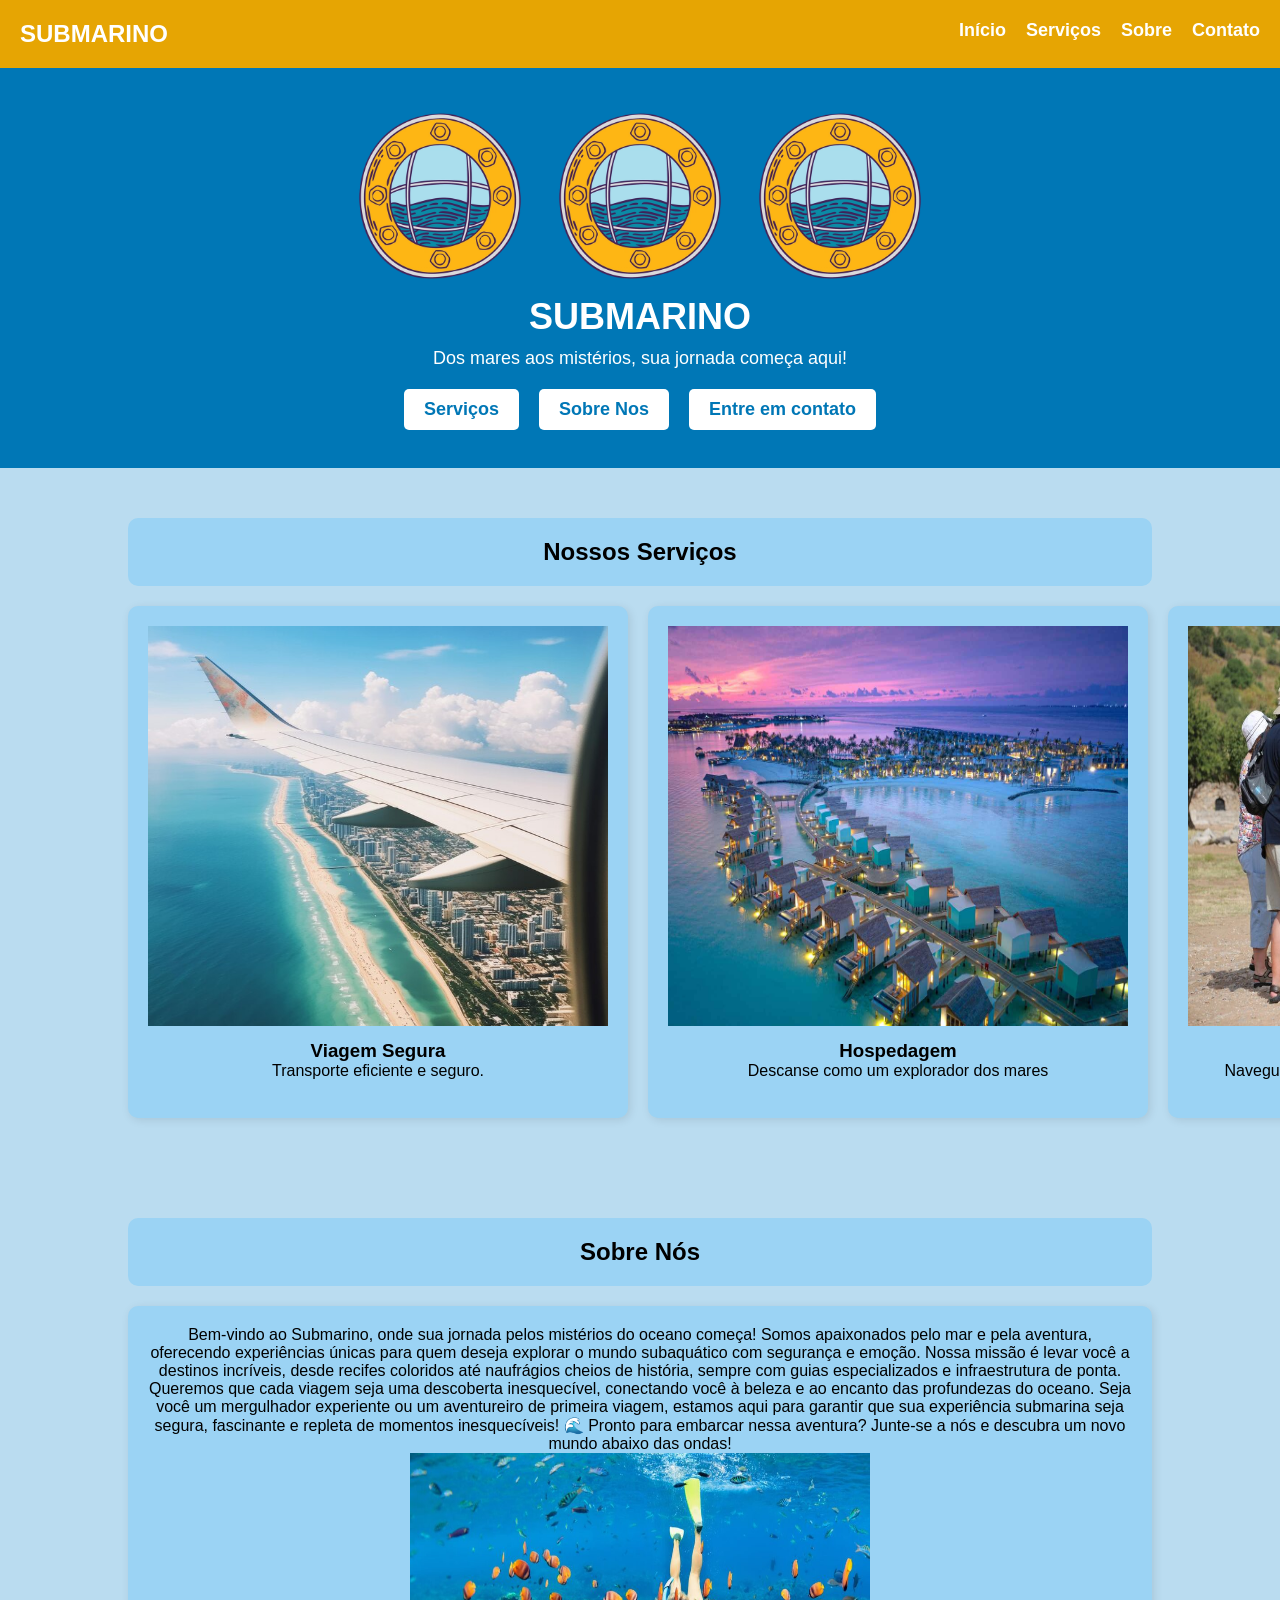
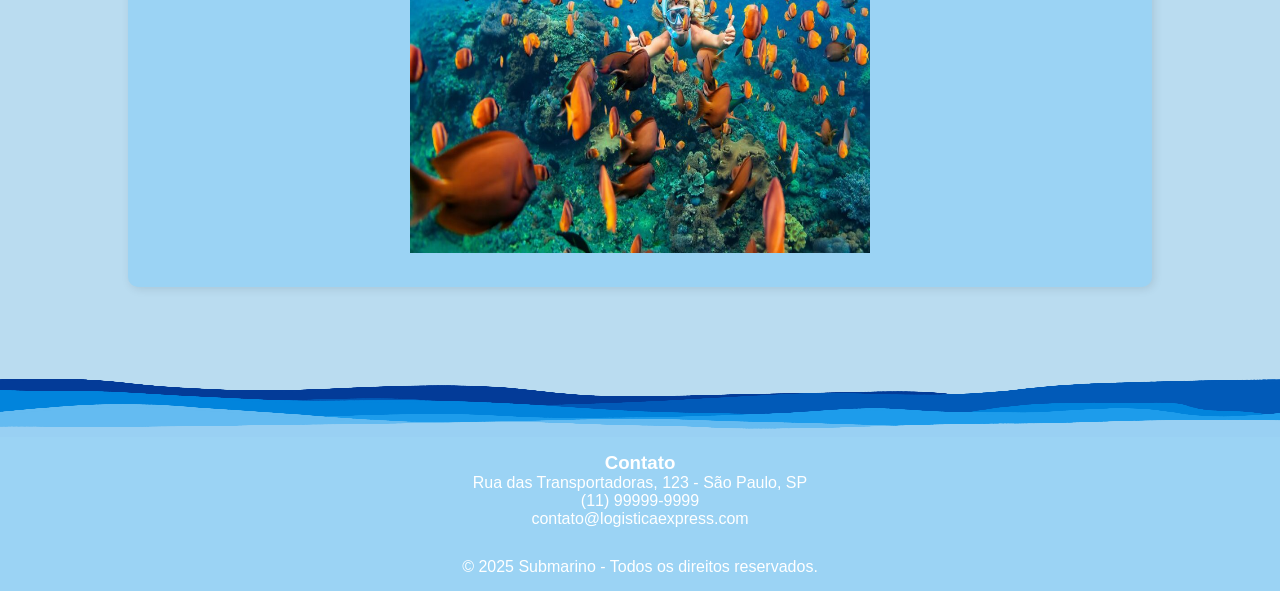
<file: index.html>
<!DOCTYPE html>
<html lang="pt">
<head>
    <meta charset="UTF-8">
    <meta name="viewport" content="width=device-width, initial-scale=1.0">
    <title>OCEAN</title>
    <link rel="stylesheet" href="style.css">
</head>

<body>
    <header>
        <div class="logo">SUBMARINO</div>
        <nav>
            <ul>
                <li><a href="#">Início</a></li>
                <li><a href="#servicos">Serviços</a></li>
                <li><a href="#sobre">Sobre</a></li>
                <li><a href="#contato">Contato</a></li>
            </ul>
        </nav>
    </header>

</body>

<section class="hero">
    <div class="janela">
        <img src="img\janela.jpg">
        <img src="img\janela.jpg">
        <img src="img\janela.jpg">
    </div>
    
    <h1>SUBMARINO</h1>
    <p>Dos mares aos mistérios, sua jornada começa aqui!</p>


    <nav>
        <ul>
            <li> <a href="#servicos" class="btn">Serviços</a></li>
            <li><a href="#sobre" class="btn">Sobre Nos</a></li>
            <li><a href="#contato" class="btn">Entre em contato</a></li>
        </ul>
    </nav>
    
    
</section>


<section id="servicos" class="services">
    <h2>Nossos Serviços</h2>
    <div class="card">
        <div class="card1">
            <img src="img\aviao.jpg">
            <h3>Viagem Segura</h3>
            <p>Transporte eficiente e seguro.</p>
        </div>
        <div class="card1">
            <img src="img\hospedagem.jpg">
            <h3>Hospedagem</h3>
            <p>Descanse como um explorador dos mares</p>
        </div>
        <div class="card1">
            <img src="img\guia.jpg">
            <h3>Guia Turistico</h3>
            <p>Navegue pelos segredos da Cidade com nossos guias especializados!</p>
        </div>
    </div>
</section>

<section id="sobre" class="about">
    <h2>Sobre Nós</h2>
    <div class="card3">
    <p>Bem-vindo ao Submarino, onde sua jornada pelos mistérios do oceano começa!
        Somos apaixonados pelo mar e pela aventura, oferecendo experiências únicas para quem deseja explorar o mundo subaquático com segurança e emoção.
        Nossa missão é levar você a destinos incríveis, desde recifes coloridos até naufrágios cheios de história, sempre com guias especializados e infraestrutura de ponta. Queremos que cada viagem seja uma descoberta inesquecível, conectando você à beleza e ao encanto das profundezas do oceano.
        Seja você um mergulhador experiente ou um aventureiro de primeira viagem, estamos aqui para garantir que sua experiência submarina seja segura, fascinante e repleta de momentos inesquecíveis!
        🌊 Pronto para embarcar nessa aventura? Junte-se a nós e descubra um novo mundo abaixo das ondas!</p>
    <img src="img\arraial.jpeg">
    </div>
</section>

<section id="onda" class="onda">
    <img src="img\rodape.jpg">
</section>

<section id="contato" class="contact">
    <div class="card4">
    <h3>Contato</h3>
    <p> Rua das Transportadoras, 123 - São Paulo, SP</p>
    <p> (11) 99999-9999</p>
    <p>contato@logisticaexpress.com</p>
    </div>
</section>

<footer>
    <p>&copy; 2025 Submarino - Todos os direitos reservados.</p>
</footer>
</body>
</html>
</file>
<file: style.css>
/* Reset básico */
* {
    margin: 0; /* Remove margens padrão de todos os elementos */
    padding: 0; /* Remove preenchimentos padrão de todos os elementos */
    box-sizing: border-box; /* Inclui bordas e preenchimentos na largura/altura total do elemento */
    font-family: Arial, sans-serif; /* Define a fonte padrão como Arial, com sans-serif como fallback */
}

/* Corpo da página */
body {
    display: flex; /* Define um contêiner flexível para o corpo */
    flex-direction: column; /* Organiza os itens em coluna */
    align-items: center; /* Centraliza os itens horizontalmente */
    background-color: #badcf0; /* Define uma cor de fundo clara */
}

/* Cabeçalho */
header {
    width: 100%; /* Faz o cabeçalho ocupar toda a largura da página */
    display: flex; /* Define um contêiner flexível para o cabeçalho */
    justify-content: space-between; /* Espaça os itens (logo e navegação) nas extremidades */
    padding: 20px; /* Adiciona preenchimento ao redor do cabeçalho */
    background-color: #e6a503; /* Define a cor de fundo do cabeçalho */
    color: white; /* Define a cor do texto como branca */
}

.logo {
    font-size: 24px; /* Define o tamanho da fonte da logo */
    font-weight: bold; /* Define o peso da fonte como negrito */
}

nav ul {
    display: flex; /* Define um contêiner flexível para a lista de navegação */
    list-style: none; /* Remove os marcadores da lista */
    gap: 20px; /* Adiciona espaço entre os itens da lista */
}


nav ul li a {
    text-decoration: none; /* Remove o sublinhado dos links */
    color: white; /* Define a cor dos links como branca */
    font-size: 18px; /* Define o tamanho da fonte dos links */
    font-weight: bold; /* Define o peso da fonte dos links como negrito */
}

nav ul li a:hover {
    text-decoration: underline; /* Adiciona sublinhado quando o mouse passa sobre o link */
}


h2{
    flex: 1; /* Faz as cartas ocuparem espaço igual */
    background-color: #9bd3f4;; 
    padding: 20px; /* Adiciona preenchimento ao redor da carta */
    text-align: center; /* Centraliza o texto dentro da carta */
    border-radius: 10px; /* Adiciona bordas arredondadas às cartas */  
}


/* Seção Hero */
.hero {
    width: 100%; /* Faz a seção ocupar toda a largura da página */
    height: 400px; /* Define a altura da seção Hero */
    display: flex; /* Define um contêiner flexível para a seção */
    flex-direction: column; /* Organiza os itens em coluna */
    justify-content: center; /* Centraliza os itens verticalmente */
    align-items: center; /* Centraliza os itens horizontalmente */
    background-color: #0077B6; /* Define a cor de fundo da seção Hero */
    color: white; /* Define a cor do texto como branca */
    padding: 50px; /* Adiciona preenchimento ao redor da seção */
}

.hero h1 {
    font-size: 36px; /* Define o tamanho da fonte do título */
    margin-bottom: 10px; /* Adiciona espaço abaixo do título */
}

.hero p {
    font-size: 18px; /* Define o tamanho da fonte do parágrafo */
    margin-bottom: 20px; /* Adiciona espaço abaixo do parágrafo */
}


.btn {
    display: flex;
    padding: 10px 20px; /* Adiciona preenchimento ao redor do botão */
    background-color: white; /* Define a cor de fundo do botão como branca */
    color: #0077B6; /* Define a cor do texto do botão */
    font-size: 18px; /* Define o tamanho da fonte do botão */
    text-decoration: none; /* Remove o sublinhado do botão */
    font-weight: bold; /* Define o peso da fonte do botão como negrito */
    border-radius: 5px; /* Adiciona bordas arredondadas ao botão */
    flex-direction: column;
}

.btn:hover {
    background-color: #e0e0e0; /* Muda a cor de fundo do botão ao passar o mouse */
}

.janela {
    display: flex; /* Define um contêiner flexível*/
    justify-content: space-between; /* Espaça uniformemente */
    gap: 20px; /* Adiciona espaço entre*/
}

img {
    width: 180px; /* Define a largura da imagem dentro da carta */
    height: 180px; /* Define a altura da imagem dentro da carta */
    margin-bottom: 10px; /* Adiciona espaço abaixo da imagem */
}

/* Seção Serviços */
.services, .about, .contact{
    width: 80%; /* Define a largura das seções como 80% da página */
    text-align: center; /* Centraliza o texto nas seções */
    padding: 50px 0; /* Adiciona preenchimento vertical nas seções */
 
}

.card {
    display: flex; /* Define um contêiner flexível para as cartas */
    justify-content: space-between; /* Espaça as cartas uniformemente */
    gap: 20px; /* Adiciona espaço entre as cartas */
    margin-top: 20px; /* Adiciona margem acima das cartas */
}

.card1 {
    flex: 1; /* Faz as cartas ocuparem espaço igual */
    background-color: #9bd3f4; /* Define a cor de fundo das cartas como branca */
    padding: 20px; /* Adiciona preenchimento ao redor da carta */
    box-shadow: 2px 2px 10px rgba(0, 0, 0, 0.1); /* Adiciona sombra à carta */
    text-align: center; /* Centraliza o texto dentro da carta */
    border-radius: 10px; /* Adiciona bordas arredondadas às cartas */
}

.card1 img {
    width: 460px; /* Define a largura da imagem dentro da carta */
    height: 400px; /* Define a altura da imagem dentro da carta */
    margin-bottom: 10px; /* Adiciona espaço abaixo da imagem */
}


/* Seção Sobre Nós */
.about img {
    width: 460px; /* Define a largura da imagem dentro da carta */
    height: 400px; /* Define a altura da imagem dentro da carta */

}

.card3 {
    flex: 1; /* Faz as cartas ocuparem espaço igual */
    background-color: #9bd3f4; /* Define a cor de fundo das cartas como branca */
    padding: 20px; /* Adiciona preenchimento ao redor da carta */
    box-shadow: 2px 2px 10px rgba(0, 0, 0, 0.1); /* Adiciona sombra à carta */
    text-align: center; /* Centraliza o texto dentro da carta */
    border-radius: 10px; /* Adiciona bordas arredondadas às cartas */
    margin-top: 20px; /* Adiciona margem acima das cartas */
}


/* Seção Contato */
.contact {
    width: 100%; /* Faz o rodapé ocupar toda a largura da página */
    text-align: center; /* Centraliza o texto do rodapé */
    padding: 15px; /* Adiciona preenchimento ao redor do rodapé */
    background-color: #9bd3f4; /* Define a cor de fundo do rodapé */
    color: white; /* Define a cor do texto do rodapé como branca */
}

/* Rodapé */
footer {
    width: 100%; /* Faz o rodapé ocupar toda a largura da página */
    text-align: center; /* Centraliza o texto do rodapé */
    padding: 15px; /* Adiciona preenchimento ao redor do rodapé */
    background-color: #9bd3f4; /* Define a cor de fundo do rodapé */
    color: white; /* Define a cor do texto do rodapé como branca */

}

/* ONDA */
.onda{
    width: 100%; /* Faz o rodapé ocupar toda a largura da página */
    height: 100px;
}
 .onda img{
    width: 100%; /* Faz o rodapé ocupar toda a largura da página */
    height: 100px;
 }


/* Responsividade */
@media (max-width: 768px) {
    header {
        flex-direction: column; /* Altera a direção do cabeçalho para coluna em telas menores */
        text-align: center; /* Centraliza o texto do cabeçalho em telas menores */
    }

    nav ul {
        flex-direction: column; /* Altera a direção da lista de navegação para coluna */
        gap: 10px; /* Adiciona espaço entre os itens da lista */
        padding-top: 10px; /* Adiciona preenchimento acima da lista */
    }

    .cards {
        flex-direction: column; /* Altera a direção das cartas para coluna em telas menores */
    }
}
</file>
